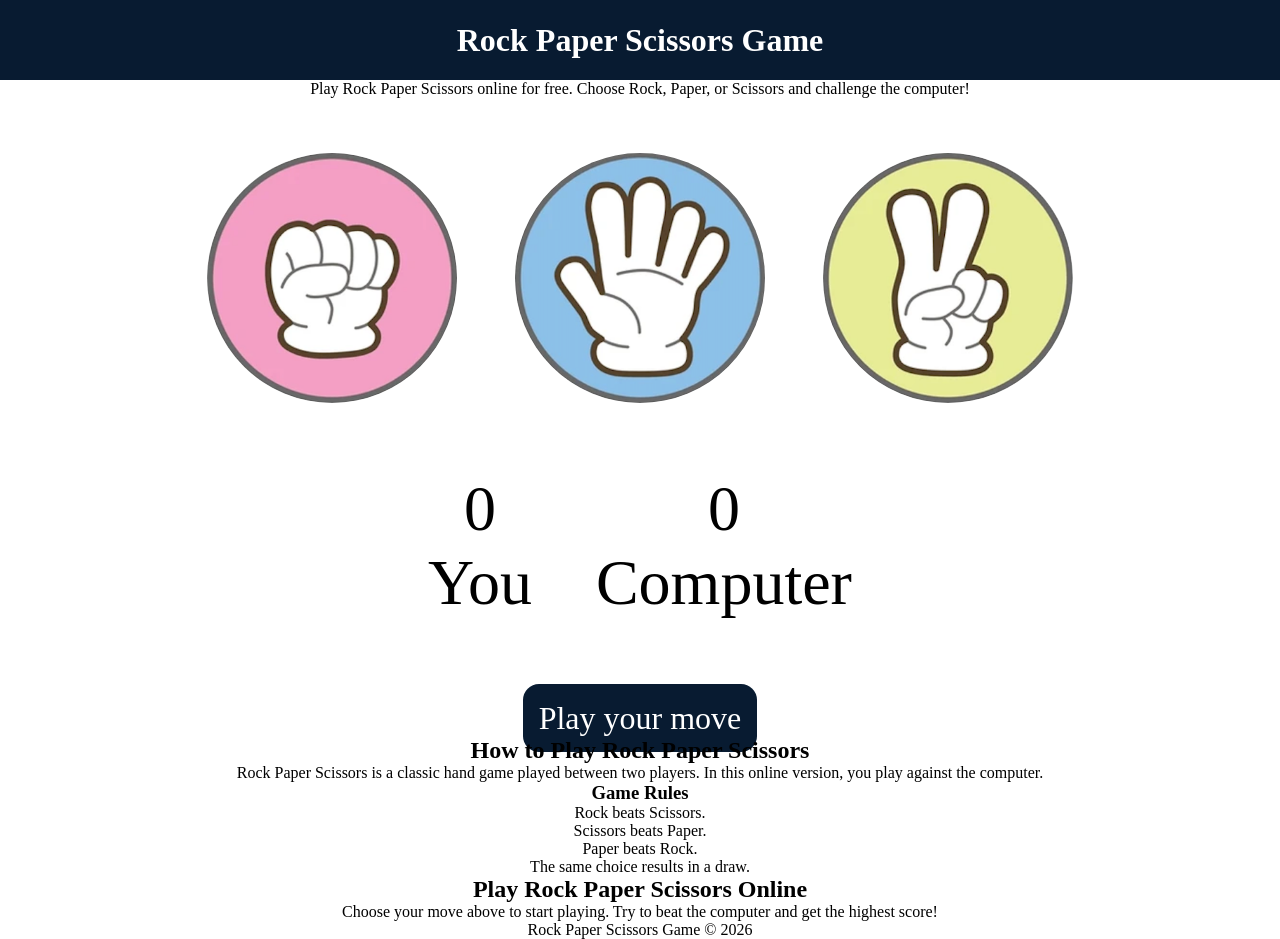
<file: index.html>
<!DOCTYPE html>
<html lang="en">
<head>
    <meta charset="UTF-8">

    <meta name="viewport" content="width=device-width, initial-scale=1.0">

    <!-- SEO Title -->
    <title>Rock Paper Scissors Game - Play Online</title>

    <!-- SEO Description -->
    <meta
        name="description"
        content="Play Rock Paper Scissors online for free. Choose Rock, Paper, or Scissors and challenge the computer in this simple and fun game."
    >

    <meta name="robots" content="index, follow">

    <!-- Canonical URL -->
    <link
        rel="canonical"
        href="https://sonakshibadgurjar.github.io/Rock-Paper-Scissors/"
    >

    <!-- Open Graph / Social Sharing -->
    <meta property="og:title" content="Rock Paper Scissors Game - Play Online">
    <meta
        property="og:description"
        content="Play Rock Paper Scissors online for free. Choose your move and challenge the computer."
    >
    <meta
        property="og:url"
        content="https://sonakshibadgurjar.github.io/Rock-Paper-Scissors/"
    >
    <meta property="og:type" content="website">

    <link rel="stylesheet" href="style.css">
</head>

<body>

    <header>
        <h1>Rock Paper Scissors Game</h1>

        <p>
            Play Rock Paper Scissors online for free.
            Choose Rock, Paper, or Scissors and challenge the computer!
        </p>
    </header>

    <main>

        <section aria-label="Rock Paper Scissors game">

            <div class="choices">

                <div class="choice" id="ROCK">
                    <img
                        src="./images/ROCK.png"
                        alt="Rock - Rock Paper Scissors"
                    >
                </div>

                <div class="choice" id="PAPER">
                    <img
                        src="./images/PAPER.png"
                        alt="Paper - Rock Paper Scissors"
                    >
                </div>

                <div class="choice" id="SCISSOR">
                    <img
                        src="./images/SCISSOR.png"
                        alt="Scissors - Rock Paper Scissors"
                    >
                </div>

            </div>

            <div class="score-board">

                <div class="score">
                    <p id="user-score">0</p>
                    <p>You</p>
                </div>

                <div class="score">
                    <p id="comp-score">0</p>
                    <p>Computer</p>
                </div>

            </div>

            <div class="msg-container">
                <p id="msg">Play your move</p>
            </div>

        </section>


        <!-- Helpful content for visitors and search engines -->
        <section class="game-info">

            <h2>How to Play Rock Paper Scissors</h2>

            <p>
                Rock Paper Scissors is a classic hand game played between
                two players. In this online version, you play against the
                computer.
            </p>

            <h3>Game Rules</h3>

            <ul>
                <li>Rock beats Scissors.</li>
                <li>Scissors beats Paper.</li>
                <li>Paper beats Rock.</li>
                <li>The same choice results in a draw.</li>
            </ul>

            <h2>Play Rock Paper Scissors Online</h2>

            <p>
                Choose your move above to start playing. Try to beat the
                computer and get the highest score!
            </p>

        </section>

    </main>

    <footer>
        <p>Rock Paper Scissors Game © 2026</p>
    </footer>

    <script src="app.js"></script>

</body>
</html>
</file>
<file: style.css>
* {
    margin: 0;
    padding: 0;
    text-align: center;
}

h1 {
    background-color: #081b31;
    color: white;
    height: 5rem;
    line-height: 5rem;
}

.choice {
    height: 260px;
    width: 260px;
    border-radius: 50%;
    display: flex;
    justify-content: center;
    align-items: center;
}

.choice:hover {
    opacity: 0.7;
    cursor: pointer;
    background-color: rgb(29, 28, 28);
}

img {
    height: 250px;
    width: 250px;
    object-fit: cover;
    border-radius: 50%;
}

.choices {
    margin-top: 50px;
    display: flex;
    justify-content: center;
    align-items: center;
    gap: 3rem;
}


.score-board {
    display: flex;
    justify-content: center;
    align-items: center;
    font-size: 4rem;
    gap: 4rem;
    margin-top: 4rem;
}

#user-score,
 #computer-score {
    font-size: 4rem;
}

.msg-container {
    margin-top: 5rem;
}

#msg {
    background-color: #081b31;
    color: white;
    font-size: 2rem;
    display: inline;
    padding: 1rem;
    border-radius: 1rem;
}
</file>
